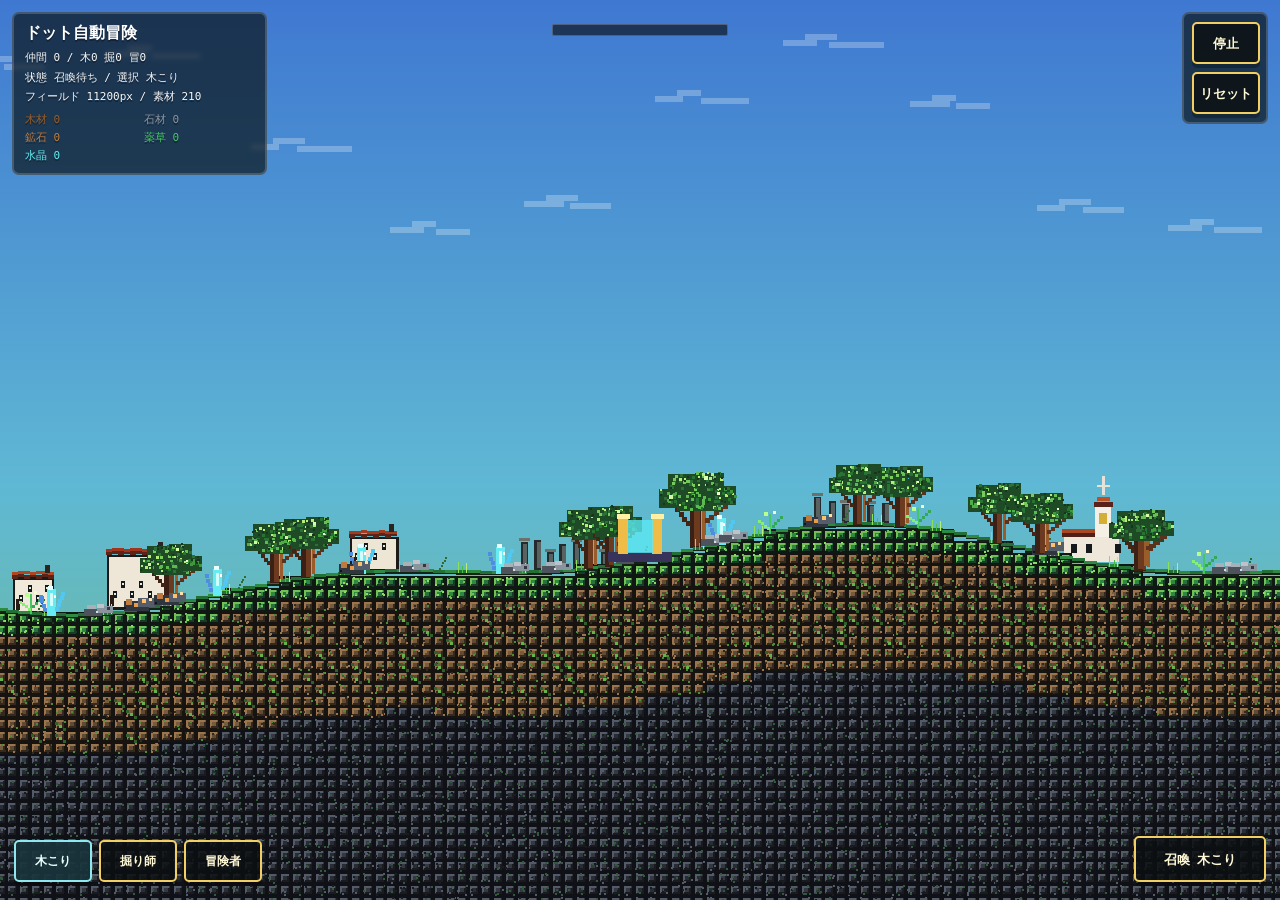
<file: index.html>
<!doctype html>
<html lang="en">
  <head>
    <meta charset="utf-8">
    <meta name="viewport" content="width=device-width, initial-scale=1">
    <meta http-equiv="refresh" content="0; url=PreviewWeb/">
    <title>Pixel Auto Explorer</title>
    <script>
      window.location.replace("PreviewWeb/");
    </script>
  </head>
  <body>
    <a href="PreviewWeb/">Open Pixel Auto Explorer</a>
  </body>
</html>
</file>
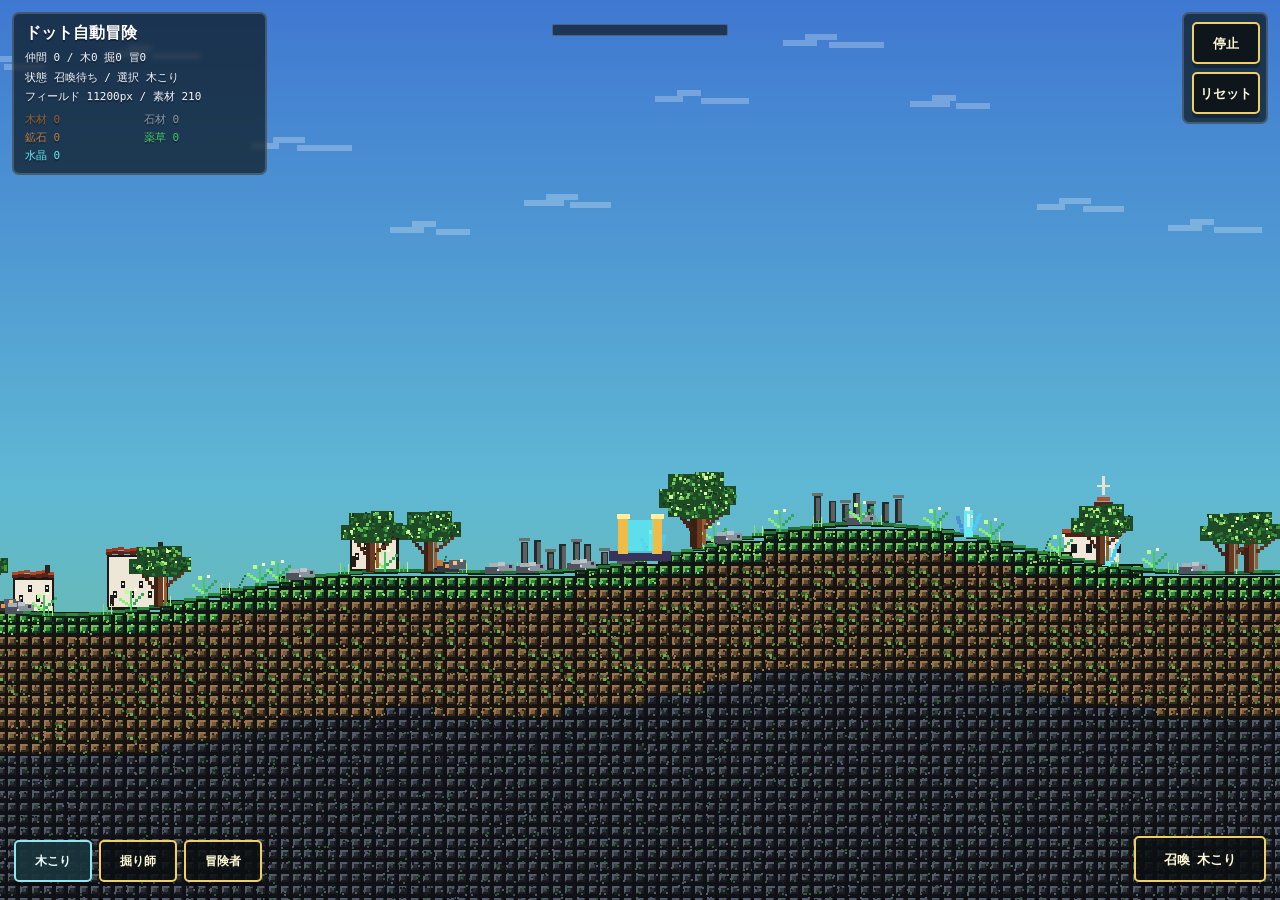
<file: PreviewWeb/index.html>
<!doctype html>
<html lang="ja">
  <head>
    <meta charset="utf-8">
    <meta name="viewport" content="width=device-width, initial-scale=1, viewport-fit=cover">
    <meta name="theme-color" content="#223b43">
    <title>ドット自動冒険</title>
    <link rel="stylesheet" href="styles.css">
  </head>
  <body>
    <main class="game-shell" aria-label="ドット自動冒険 Web プレビュー">
      <canvas id="game" aria-label="自動で探索する広大なドットフィールド"></canvas>
      <section class="hud hud-left" aria-label="探索状況">
        <h1>ドット自動冒険</h1>
        <p id="workers">仲間 0 / 召喚 0</p>
        <p id="status">状態 召喚待ち</p>
        <p id="field">フィールド 11200px / 素材 210</p>
        <ul id="inventory" aria-label="素材インベントリ"></ul>
      </section>
      <section class="hud hud-right" aria-label="操作">
        <button id="pause" type="button">停止</button>
        <button id="reset" type="button">リセット</button>
      </section>
      <div class="minimap" aria-hidden="true">
        <span id="miniExplorer"></span>
        <span id="miniTarget"></span>
      </div>
      <div class="rolebar" aria-label="召喚する仲間">
        <button class="role active" data-role="woodcutter" type="button">木こり</button>
        <button class="role" data-role="digger" type="button">掘り師</button>
        <button class="role" data-role="adventurer" type="button">冒険者</button>
      </div>
      <button id="summon" class="summon" type="button">召喚</button>
    </main>
    <script src="app.js?v=roles-ja-scale-20260706"></script>
  </body>
</html>
</file>
<file: PreviewWeb/styles.css>
:root {
  color-scheme: dark;
  font-family: Menlo, Consolas, "SFMono-Regular", monospace;
  background: #15262c;
  color: #f4f7f1;
}

* {
  box-sizing: border-box;
}

html,
body {
  width: 100%;
  height: 100%;
  margin: 0;
  overflow: hidden;
  background: #15262c;
  touch-action: none;
}

button {
  border: 2px solid #f2cf62;
  border-radius: 5px;
  background: rgba(12, 16, 18, 0.86);
  color: #fff8d5;
  font: 700 13px/1 Menlo, Consolas, monospace;
  letter-spacing: 0;
  min-height: 42px;
  cursor: pointer;
  white-space: nowrap;
  box-shadow: 0 4px 0 rgba(0, 0, 0, 0.28);
}

button:active {
  transform: translateY(2px);
  box-shadow: 0 2px 0 rgba(0, 0, 0, 0.28);
}

.game-shell {
  position: fixed;
  inset: 0;
  overflow: hidden;
  background: #4fa8c8;
}

#game {
  display: block;
  width: 100%;
  height: 100%;
  image-rendering: pixelated;
  image-rendering: crisp-edges;
}

.hud {
  position: absolute;
  z-index: 5;
  padding: 10px 11px;
  border: 2px solid rgba(255, 255, 255, 0.18);
  border-radius: 7px;
  background: rgba(10, 18, 22, 0.68);
  backdrop-filter: blur(2px);
  text-shadow: 0 2px 0 rgba(0, 0, 0, 0.32);
  user-select: none;
}

.hud-left {
  top: max(12px, env(safe-area-inset-top));
  left: max(12px, env(safe-area-inset-left));
  width: min(255px, calc(100vw - 112px));
}

.hud-right {
  top: max(12px, env(safe-area-inset-top));
  right: max(12px, env(safe-area-inset-right));
  display: grid;
  gap: 8px;
  width: 86px;
  padding: 8px;
}

.hud h1 {
  margin: 0 0 9px;
  font-size: clamp(13px, 3.2vw, 16px);
  line-height: 1.15;
  color: #fff;
}

.hud p {
  margin: 0 0 6px;
  font-size: 11px;
  line-height: 1.2;
  color: #f6f6f6;
}

#inventory {
  display: grid;
  grid-template-columns: repeat(2, minmax(0, 1fr));
  gap: 5px 9px;
  margin: 10px 0 0;
  padding: 0;
  list-style: none;
}

#inventory li {
  overflow: hidden;
  white-space: nowrap;
  text-overflow: ellipsis;
  font-size: 11px;
  line-height: 1.2;
}

.minimap {
  position: absolute;
  z-index: 5;
  top: max(24px, calc(env(safe-area-inset-top) + 12px));
  left: 50%;
  width: min(176px, 32vw);
  height: 12px;
  border: 1px solid rgba(255, 255, 255, 0.22);
  border-radius: 2px;
  background: rgba(9, 12, 13, 0.62);
  transform: translateX(-50%);
}

.minimap span {
  position: absolute;
  top: -2px;
  width: 7px;
  height: 14px;
  border-radius: 1px;
  transform: translateX(-50%);
}

#miniExplorer {
  background: #ffd84b;
}

#miniTarget {
  width: 5px;
  height: 10px;
  top: 1px;
  background: #60f1f7;
}

.summon {
  position: absolute;
  z-index: 6;
  right: max(14px, env(safe-area-inset-right));
  bottom: max(18px, env(safe-area-inset-bottom));
  width: 132px;
  height: 46px;
}

.rolebar {
  position: absolute;
  z-index: 6;
  left: max(14px, env(safe-area-inset-left));
  bottom: max(18px, env(safe-area-inset-bottom));
  display: grid;
  grid-template-columns: repeat(3, 78px);
  gap: 7px;
}

.role {
  min-height: 42px;
  padding: 0 8px;
  font-size: 12px;
}

.role.active {
  border-color: #8fe8ef;
  color: #eaffff;
  background: rgba(26, 52, 58, 0.92);
}

.summon.locked {
  border-color: rgba(188, 188, 188, 0.85);
  color: #d6d6d6;
}

@media (max-width: 430px) {
  .hud-left {
    width: calc(100vw - 118px);
  }

  .hud p,
  #inventory li {
    font-size: 10px;
  }

  .minimap {
    top: auto;
    bottom: max(76px, calc(env(safe-area-inset-bottom) + 76px));
    width: min(184px, 48vw);
  }

  .summon {
    width: 122px;
  }

  .rolebar {
    grid-template-columns: repeat(3, 70px);
    gap: 6px;
  }

  .role {
    min-height: 40px;
    padding: 0 5px;
    font-size: 11px;
  }
}
</file>
